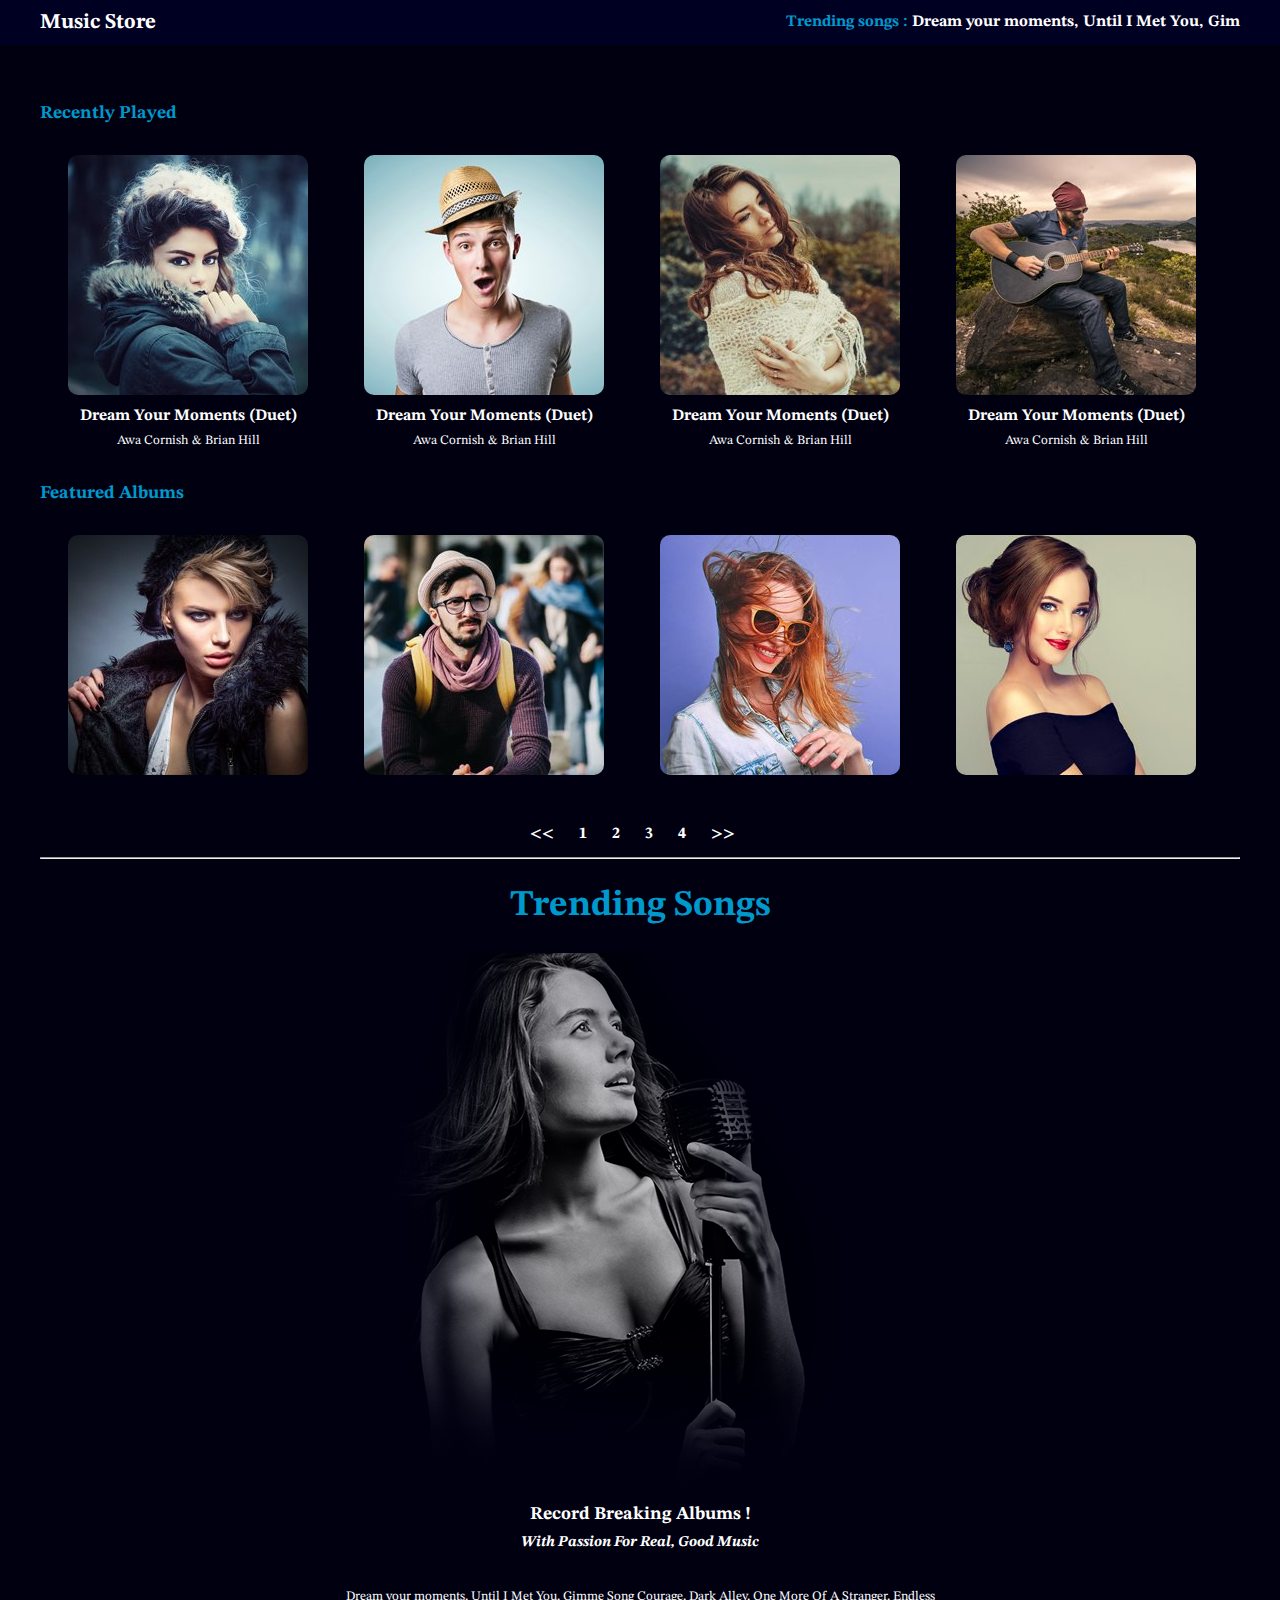
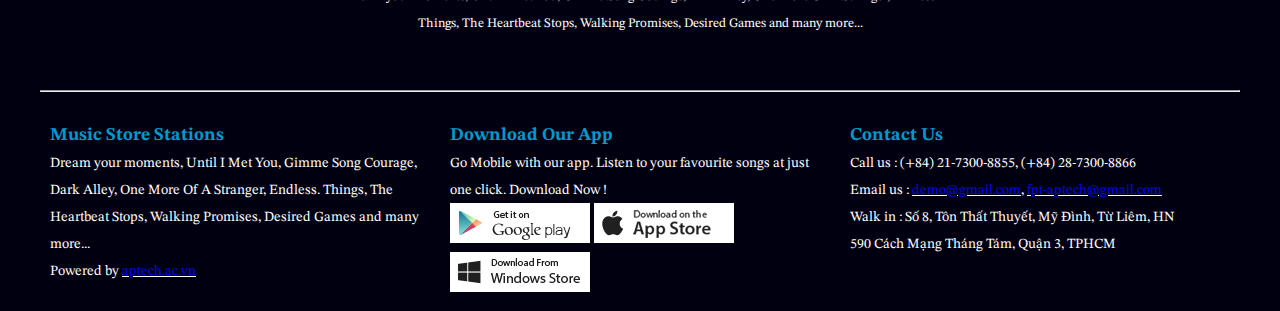
<file: index.html>
<!DOCTYPE html>
<html lang="en">
<head>
    <meta charset="UTF-8">
    <title>Music Store</title>
    <link rel="preconnect" href="https://fonts.googleapis.com">
    <link rel="preconnect" href="https://fonts.gstatic.com" crossorigin>
    <link href="https://fonts.googleapis.com/css2?family=Dancing+Script&family=Merriweather:wght@700&family=STIX+Two+Text&family=Titillium+Web:wght@400;700&display=swap" rel="stylesheet">

    <link rel="stylesheet" href="css/layout.css">
</head>
<body>
    <header class="header">
        <div class="container">
            <div class="logo">
                <a href="index.html"><h3>Music Store</h3></a>
            </div>
            <ul class="toplinks">
                <li><a href="#" class="trending">Trending songs :</a></li>
                <li><a href="#">Dream your moments,</a></li>
                <li><a href="#">Until I Met You,</a></li>
                <li><a href="#">Gim</a></li>
            </ul>
        </div>
    </header>
    <section class="main">
        <div class="container">
            <p class="title">Recently Played</p>
            <a href="album.html">
                <figure class="col">
                    <img src="img/r_music1.jpg">
                    <figcaption>
                        <p>Dream Your Moments (Duet)</p>
                        <span>Awa Cornish & Brian Hill</span>
                    </figcaption>
                </figure>
            </a>
            <a href="album.html">
                <figure class="col">
                    <img src="img/r_music2.jpg">
                    <figcaption>
                        <p>Dream Your Moments (Duet)</p>
                        <span>Awa Cornish & Brian Hill</span>
                    </figcaption>
                </figure>
            </a>
            <a href="album.html">
                <figure class="col">
                    <img src="img/r_music3.jpg">
                    <figcaption>
                        <p>Dream Your Moments (Duet)</p>
                        <span>Awa Cornish & Brian Hill</span>
                    </figcaption>
                </figure>
            </a>
            <a href="album.html">
                <figure class="col">
                    <img src="img/r_music4.jpg">
                    <figcaption>
                        <p>Dream Your Moments (Duet)</p>
                        <span>Awa Cornish & Brian Hill</span>
                    </figcaption>
                </figure>
            </a>
        </div>
        <div class="container">
            <p class="title">Featured Albums</p>
            <a href="album.html">
                <figure class="col">
                    <img src="img/song1.jpg">
                </figure>
            </a>
            <a href="album.html">
                <figure class="col">
                    <img src="img/song2.jpg">
                </figure>
            </a>
            <a href="album.html">
                <figure class="col">
                    <img src="img/song3.jpg">
                </figure>
            </a>
            <a href="album.html">
                <figure class="col">
                    <img src="img/song5.jpg">
                </figure>
            </a>
        </div>
        <div class="container">
            <ul class="page">
               <li><a href="#"><<</a></li>
               <li><a href="#">1</a></li>
               <li><a href="#">2</a></li>
               <li><a href="#">3</a></li>
               <li><a href="#">4</a></li>
               <li><a href="#">>></a></li>
            </ul>
        </div>
        <div class="container center">
            <hr>
            <h1 class="title center">Trending Songs</h1>
            <img src="img/banner.png">
            <p>Record Breaking Albums !</p>
            <i>With Passion For Real, Good Music</i><br><br>
            <span>Dream your moments, Until I Met You, Gimme Song Courage, Dark Alley, One More Of A Stranger, Endless</span><br>
            <span>Things, The Heartbeat Stops, Walking Promises, Desired Games and many more...</span>
            <br><br><br>
            <hr>
        </div>
    </section>
    <footer class="footer">
        <div class="container">
            <div class="col">
                <p class="title">Music Store Stations</p>
                <span>Dream your moments, Until I Met You, Gimme Song Courage, Dark Alley, One More Of A Stranger,  Endless.
                Things, The Heartbeat Stops, Walking Promises, Desired Games and many more...</span><br>
                <span>Powered by <u><a href="#">aptech.ac.vn</a></u></span>
            </div>
            <div class="col">
                <p class="title">Download Our App</p>
                <span>Go Mobile with our app. Listen to your favourite songs at just one click. Download Now !</span><br>
                <a><img src="img/google_play.jpg"></a>
                <a><img src="img/app_store.jpg"></a>
                <a><img src="img/windows.jpg"></a>
            </div>
            <div class="col">
                <p class="title">Contact Us</p>
                <span>Call us : (+84) 21-7300-8855, (+84) 28-7300-8866</span><br>
                <span>Email us : <u><a href="#">demo@gmail.com</a></u>, <u><a href="#">fpt-aptech@gmail.com</a></u></span><br>
                <span>Walk in : Số 8, Tôn Thất Thuyết, Mỹ Đình, Từ Liêm, HN</span><br>
                <span>590 Cách Mạng Tháng Tám, Quận 3, TPHCM</span>
            </div>
        </div>
    </footer>
</body>
</html>
</file>
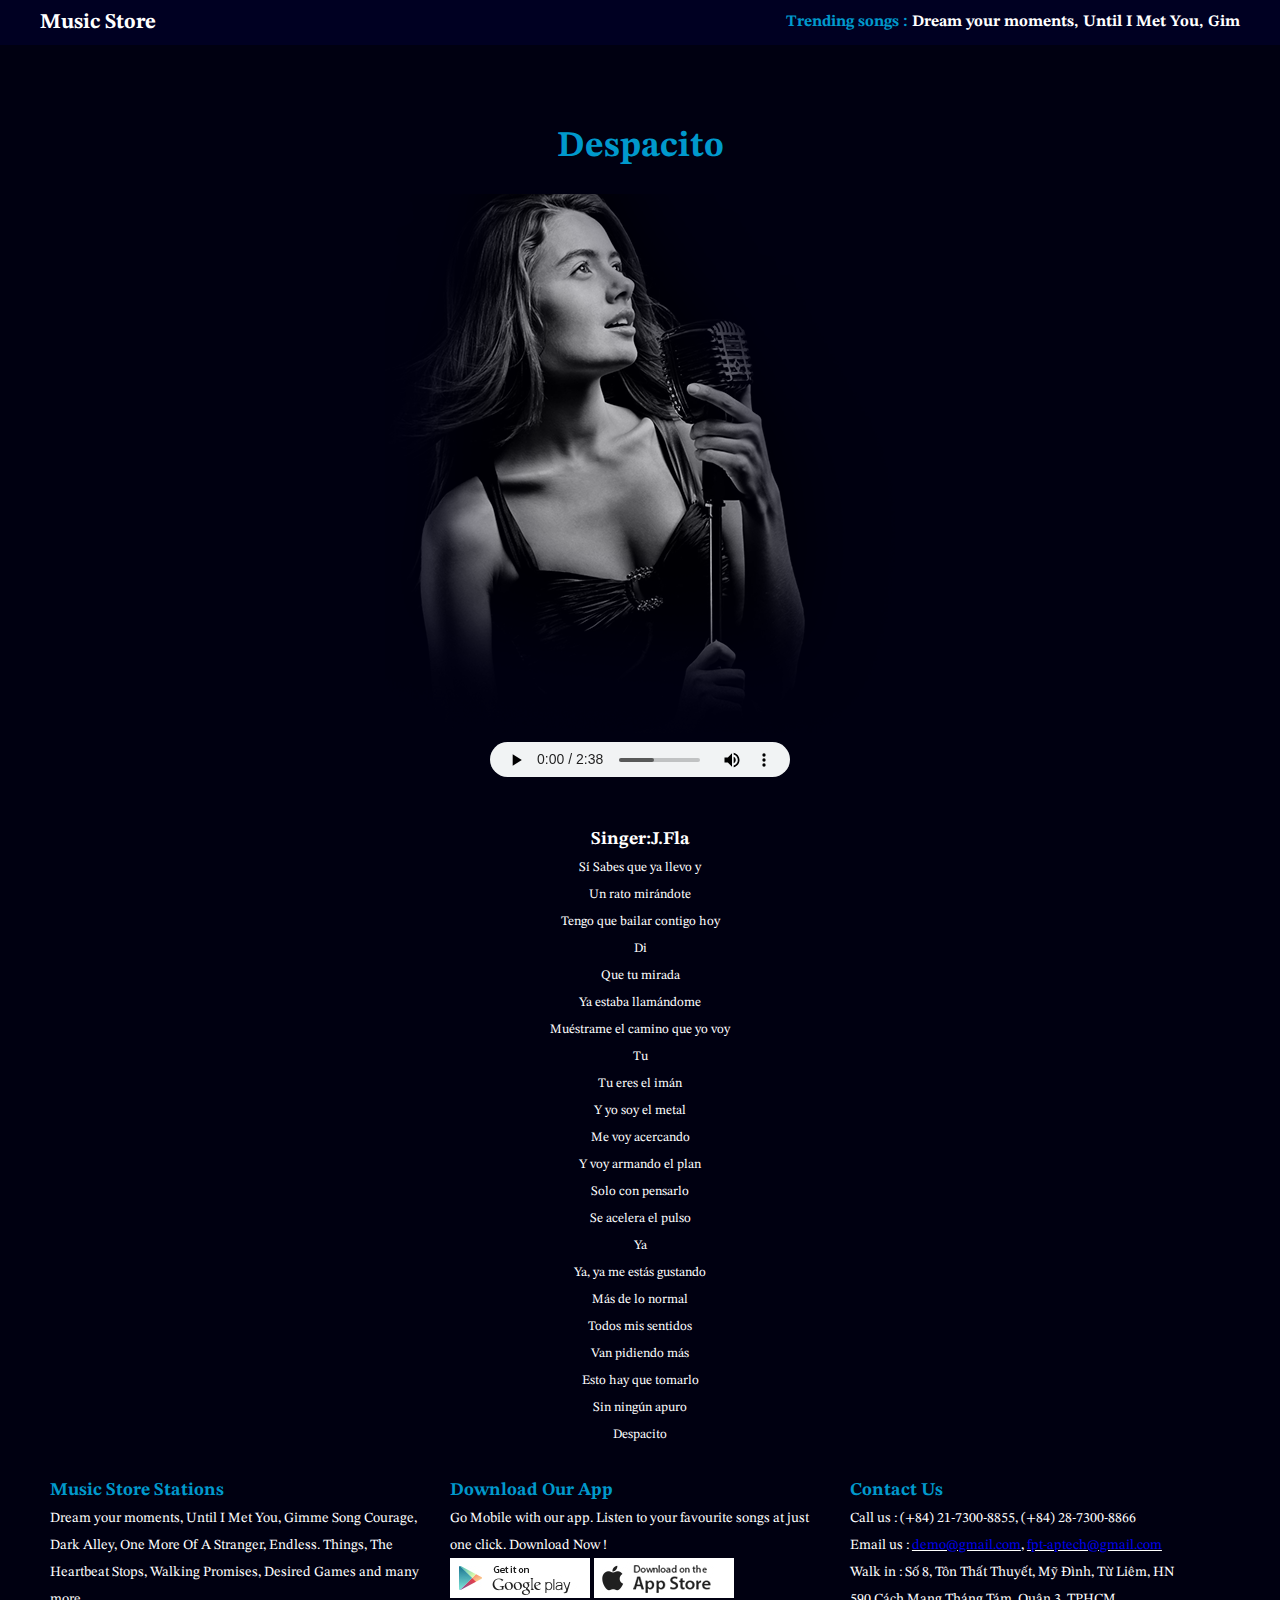
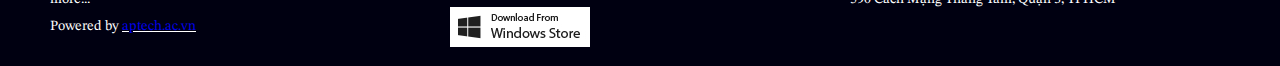
<file: album.html>
<!DOCTYPE html>
<html lang="en">
<head>
    <meta charset="UTF-8">
    <title>Album</title>
    <link rel="preconnect" href="https://fonts.googleapis.com">
    <link rel="preconnect" href="https://fonts.gstatic.com" crossorigin>
    <link href="https://fonts.googleapis.com/css2?family=Dancing+Script&family=Merriweather:wght@700&family=STIX+Two+Text&family=Titillium+Web:wght@400;700&display=swap" rel="stylesheet">

    <link rel="stylesheet" href="css/layout.css">
</head>
<body>
    <header class="header">
        <div class="container">
            <div class="logo">
                <a href="index.html"><h3>Music Store</h3></a>
            </div>
            <ul class="toplinks">
                <li><a href="#" class="trending">Trending songs :</a></li>
                <li><a href="#">Dream your moments,</a></li>
                <li><a href="#">Until I Met You,</a></li>
                <li><a href="#">Gim</a></li>
            </ul>
        </div>
    </header>
    <section class="main">
        <div class="container center">
            <h1 class="title center">Despacito</h1>
            <p><img src="img/banner.png"></p>
            <audio controls>
                <source src="audio/Despacito-J-Fla.mp3">
            </audio>
            <p>Singer:J.Fla</p>
            <span>Sí Sabes que ya llevo y</span><br>
            <span>Un rato mirándote</span><br>
            <span>Tengo que bailar contigo hoy</span><br>
            <span>Di</span><br>
            <span>Que tu mirada</span><br>
            <span>Ya estaba llamándome</span><br>
            <span>Muéstrame el camino que yo voy</span><br>
            <span>Tu</span><br>
            <span>Tu eres el imán</span><br>
            <span>Y yo soy el metal</span><br>
            <span>Me voy acercando</span><br>
            <span>Y voy armando el plan</span><br>
            <span>Solo con pensarlo</span><br>
            <span>Se acelera el pulso</span><br>
            <span>Ya</span><br>
            <span>Ya, ya me estás gustando</span><br>
            <span>Más de lo normal</span><br>
            <span>Todos mis sentidos</span><br>
            <span>Van pidiendo más</span><br>
            <span>Esto hay que tomarlo</span><br>
            <span>Sin ningún apuro</span><br>
            <span>Despacito</span><br>
        </div>
    </section>
    <footer class="footer">
        <div class="container">
            <div class="col">
                <p class="title">Music Store Stations</p>
                <span>Dream your moments, Until I Met You, Gimme Song Courage, Dark Alley, One More Of A Stranger,  Endless.
                Things, The Heartbeat Stops, Walking Promises, Desired Games and many more...</span><br>
                <span>Powered by <u><a href="#">aptech.ac.vn</a></u></span>
            </div>
            <div class="col">
                <p class="title">Download Our App</p>
                <span>Go Mobile with our app. Listen to your favourite songs at just one click. Download Now !</span><br>
                <a><img src="img/google_play.jpg"></a>
                <a><img src="img/app_store.jpg"></a>
                <a><img src="img/windows.jpg"></a>
            </div>
            <div class="col">
                <p class="title">Contact Us</p>
                <span>Call us : (+84) 21-7300-8855, (+84) 28-7300-8866</span><br>
                <span>Email us : <u><a href="#">demo@gmail.com</a></u>, <u><a href="#">fpt-aptech@gmail.com</a></u></span><br>
                <span>Walk in : Số 8, Tôn Thất Thuyết, Mỹ Đình, Từ Liêm, HN</span><br>
                <span>590 Cách Mạng Tháng Tám, Quận 3, TPHCM</span>
            </div>
        </div>
    </footer>
</body>
</html>
</file>
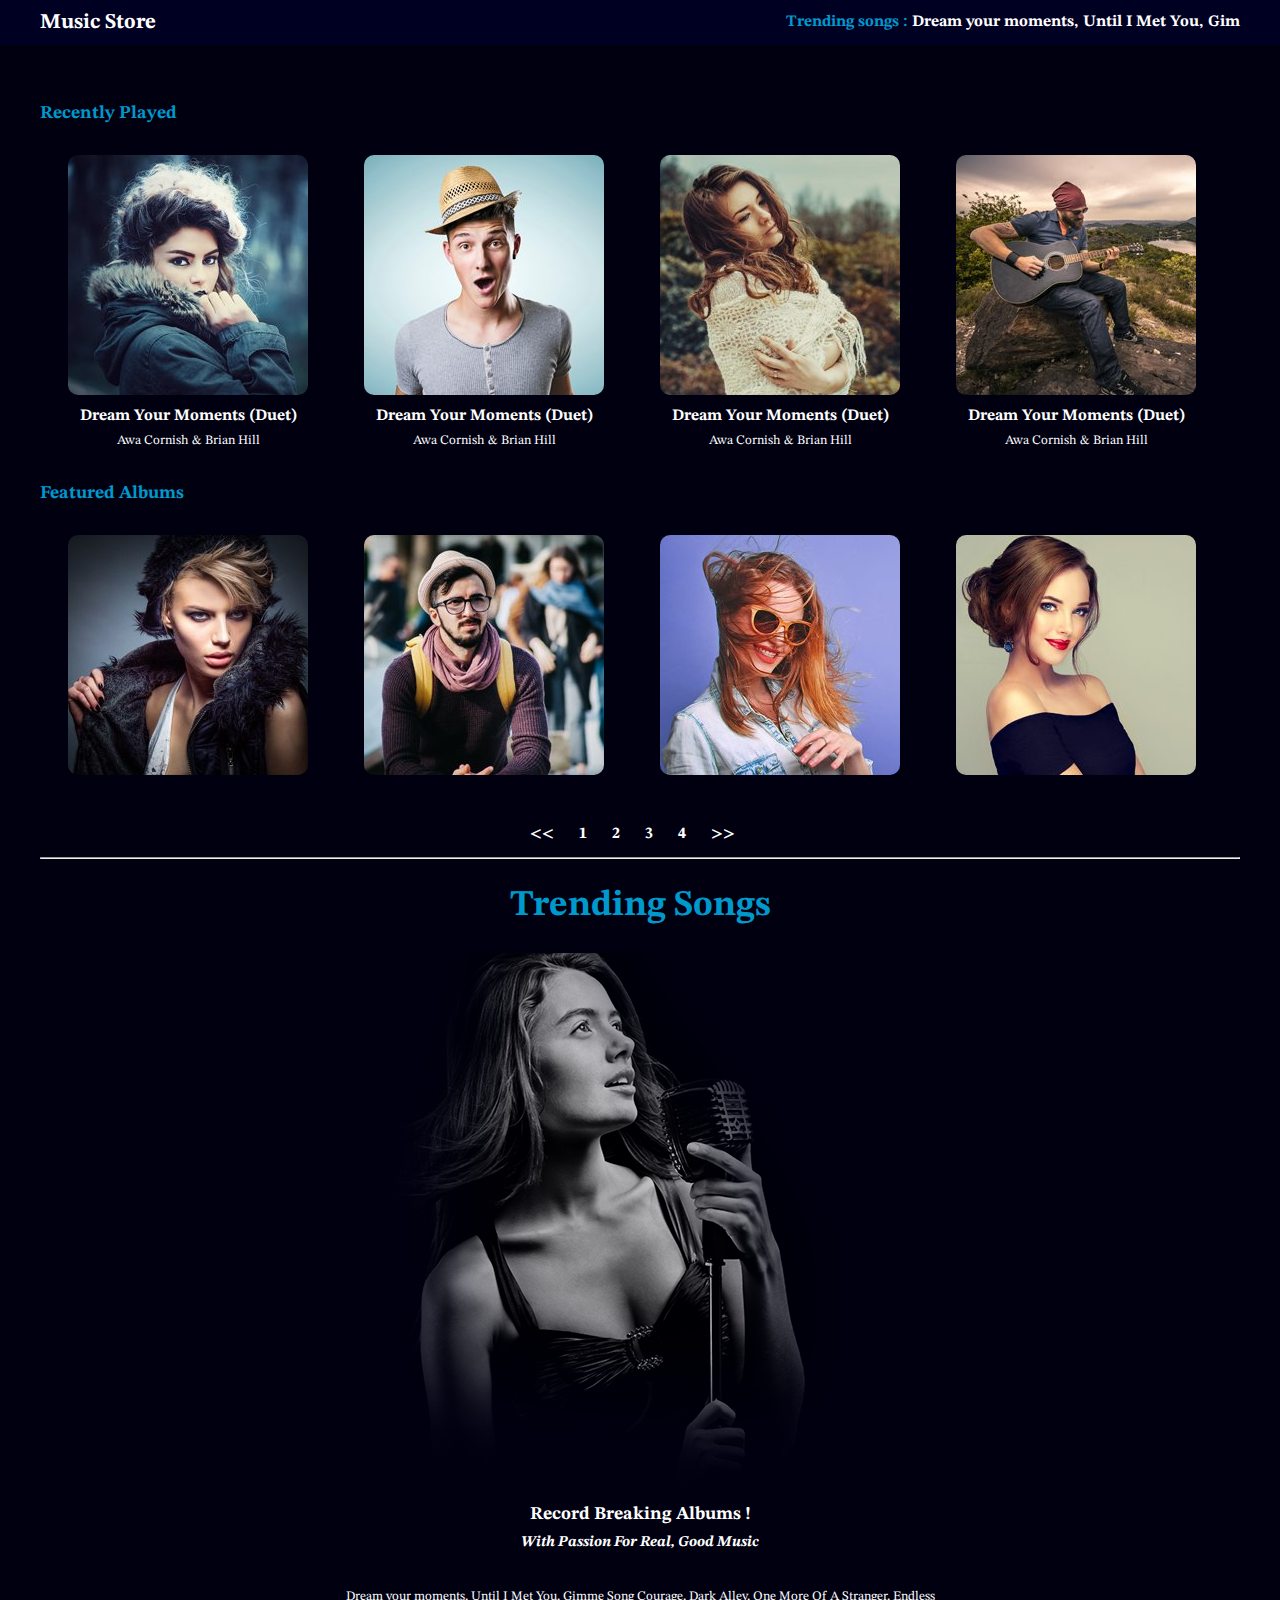
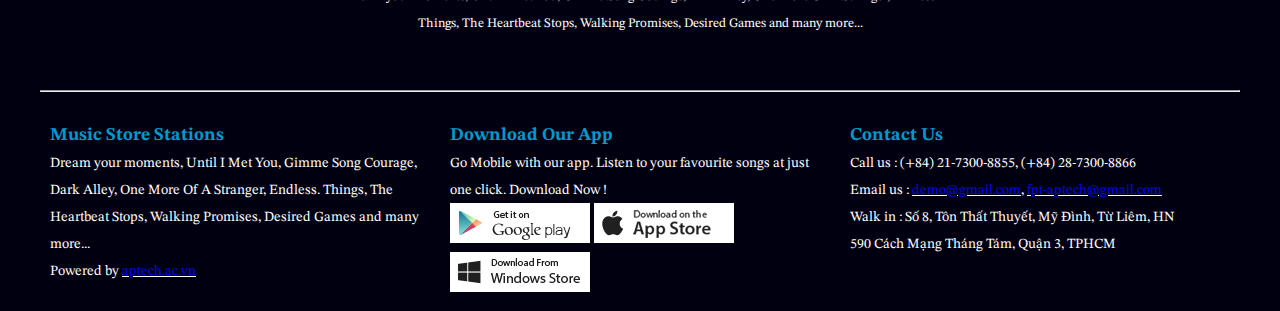
<file: home.html>
<!DOCTYPE html>
<html lang="en">
<head>
    <meta charset="UTF-8">
    <title>Music Store</title>
    <link rel="preconnect" href="https://fonts.googleapis.com">
    <link rel="preconnect" href="https://fonts.gstatic.com" crossorigin>
    <link href="https://fonts.googleapis.com/css2?family=Dancing+Script&family=Merriweather:wght@700&family=STIX+Two+Text&family=Titillium+Web:wght@400;700&display=swap" rel="stylesheet">

    <link rel="stylesheet" href="css/layout.css">
</head>
<body>
    <header class="header">
        <div class="container">
            <div class="logo">
                <a href="home.html"><h3>Music Store</h3></a>
            </div>
            <ul class="toplinks">
                <li><a href="#" class="trending">Trending songs :</a></li>
                <li><a href="#">Dream your moments,</a></li>
                <li><a href="#">Until I Met You,</a></li>
                <li><a href="#">Gim</a></li>
            </ul>
        </div>
    </header>
    <section class="main">
        <div class="container">
            <p class="title">Recently Played</p>
            <a href="album.html">
                <figure class="col">
                    <img src="img/r_music1.jpg">
                    <figcaption>
                        <p>Dream Your Moments (Duet)</p>
                        <span>Awa Cornish & Brian Hill</span>
                    </figcaption>
                </figure>
            </a>
            <a href="album.html">
                <figure class="col">
                    <img src="img/r_music2.jpg">
                    <figcaption>
                        <p>Dream Your Moments (Duet)</p>
                        <span>Awa Cornish & Brian Hill</span>
                    </figcaption>
                </figure>
            </a>
            <a href="album.html">
                <figure class="col">
                    <img src="img/r_music3.jpg">
                    <figcaption>
                        <p>Dream Your Moments (Duet)</p>
                        <span>Awa Cornish & Brian Hill</span>
                    </figcaption>
                </figure>
            </a>
            <a href="album.html">
                <figure class="col">
                    <img src="img/r_music4.jpg">
                    <figcaption>
                        <p>Dream Your Moments (Duet)</p>
                        <span>Awa Cornish & Brian Hill</span>
                    </figcaption>
                </figure>
            </a>
        </div>
        <div class="container">
            <p class="title">Featured Albums</p>
            <a href="album.html">
                <figure class="col">
                    <img src="img/song1.jpg">
                </figure>
            </a>
            <a href="album.html">
                <figure class="col">
                    <img src="img/song2.jpg">
                </figure>
            </a>
            <a href="album.html">
                <figure class="col">
                    <img src="img/song3.jpg">
                </figure>
            </a>
            <a href="album.html">
                <figure class="col">
                    <img src="img/song5.jpg">
                </figure>
            </a>
        </div>
        <div class="container">
            <ul class="page">
               <li><a href="#"><<</a></li>
               <li><a href="#">1</a></li>
               <li><a href="#">2</a></li>
               <li><a href="#">3</a></li>
               <li><a href="#">4</a></li>
               <li><a href="#">>></a></li>
            </ul>
        </div>
        <div class="container center">
            <hr>
            <h1 class="title center">Trending Songs</h1>
            <img src="img/banner.png">
            <p>Record Breaking Albums !</p>
            <i>With Passion For Real, Good Music</i><br><br>
            <span>Dream your moments, Until I Met You, Gimme Song Courage, Dark Alley, One More Of A Stranger, Endless</span><br>
            <span>Things, The Heartbeat Stops, Walking Promises, Desired Games and many more...</span>
            <br><br><br>
            <hr>
        </div>
    </section>
    <footer class="footer">
        <div class="container">
            <div class="col">
                <p class="title">Music Store Stations</p>
                <span>Dream your moments, Until I Met You, Gimme Song Courage, Dark Alley, One More Of A Stranger,  Endless.
                Things, The Heartbeat Stops, Walking Promises, Desired Games and many more...</span><br>
                <span>Powered by <u><a href="#">aptech.ac.vn</a></u></span>
            </div>
            <div class="col">
                <p class="title">Download Our App</p>
                <span>Go Mobile with our app. Listen to your favourite songs at just one click. Download Now !</span><br>
                <a><img src="img/google_play.jpg"></a>
                <a><img src="img/app_store.jpg"></a>
                <a><img src="img/windows.jpg"></a>
            </div>
            <div class="col">
                <p class="title">Contact Us</p>
                <span>Call us : (+84) 21-7300-8855, (+84) 28-7300-8866</span><br>
                <span>Email us : <u><a href="#">demo@gmail.com</a></u>, <u><a href="#">fpt-aptech@gmail.com</a></u></span><br>
                <span>Walk in : Số 8, Tôn Thất Thuyết, Mỹ Đình, Từ Liêm, HN</span><br>
                <span>590 Cách Mạng Tháng Tám, Quận 3, TPHCM</span>
            </div>
        </div>
    </footer>
</body>
</html>
</file>
<file: css/layout.css>
* {
    margin: 0;
    padding: 0;
}
body {
    background-color: #000011;
    color: #FFFFFF;
    font-size: 18px;
    font-family: 'Dancing Script', cursive;
    font-family: 'STIX Two Text', serif;
    line-height: 1.5;
    font-weight: 700;
}
li {
    list-style: none;
}
img {
    max-width: 100%;
}
a {
    text-decoration: none;
}
.header {
    background-color: #000022;
    float: left;
    width: 100%;
    position: fixed;
    top: 0;
    left: 0;
}
.main {
    margin-top: 100px;
    float: left;
    width: 100%;
}
.footer {
    float: left;
    width: 100%;
    margin-top: 20px;
}
.container {
    width: 1200px;
    clear: both;
    margin: auto;
}
.footer .col{
    float: left;
    width: calc(33.33% - 20px);
    padding: 10px;
}
.title{
    color: #0099CC;
}
span {
    font-size: 14px;
    font-weight: 400;
}

/*thêm*/
.logo a{
    color: white;
    float: left;
    line-height: 45px;
    color: #FFFFFF;
}
.toplinks {
    float: right;
}
.toplinks li {
    float: left;
    margin-left: 5px;
}
.toplinks li a {
    color: white;
    font-size: 16px;
    line-height: 45px;
    color: #FFFFFF;
}
.toplinks .trending {
    color: #0099CC;
}
.main h1{
    margin: 20px;
}
.main .center {
    text-align: center;
}
.main .col {
    float: left;
}
.main figure{
    margin: 28px;
    text-align: center;
}
.main img {
    border-radius: 10px;
}
.main figcaption {
    font-size: 16px;
    color: #FFFFFF;
}
.main span {
    font-size: 13px;
    font-weight: 400;
}
.main i {
    font-size: 15px;
}
.page{
    margin-left: 465px;
}
.page li {
    float: left;
    margin-left: 25px;
}
.page li a {
    color: white;
    font-size: 16px;
    line-height: 45px;
    color: #FFFFFF;
}
.main audio {
    margin-bottom: 40px;
    height: 35px;
}
</file>
